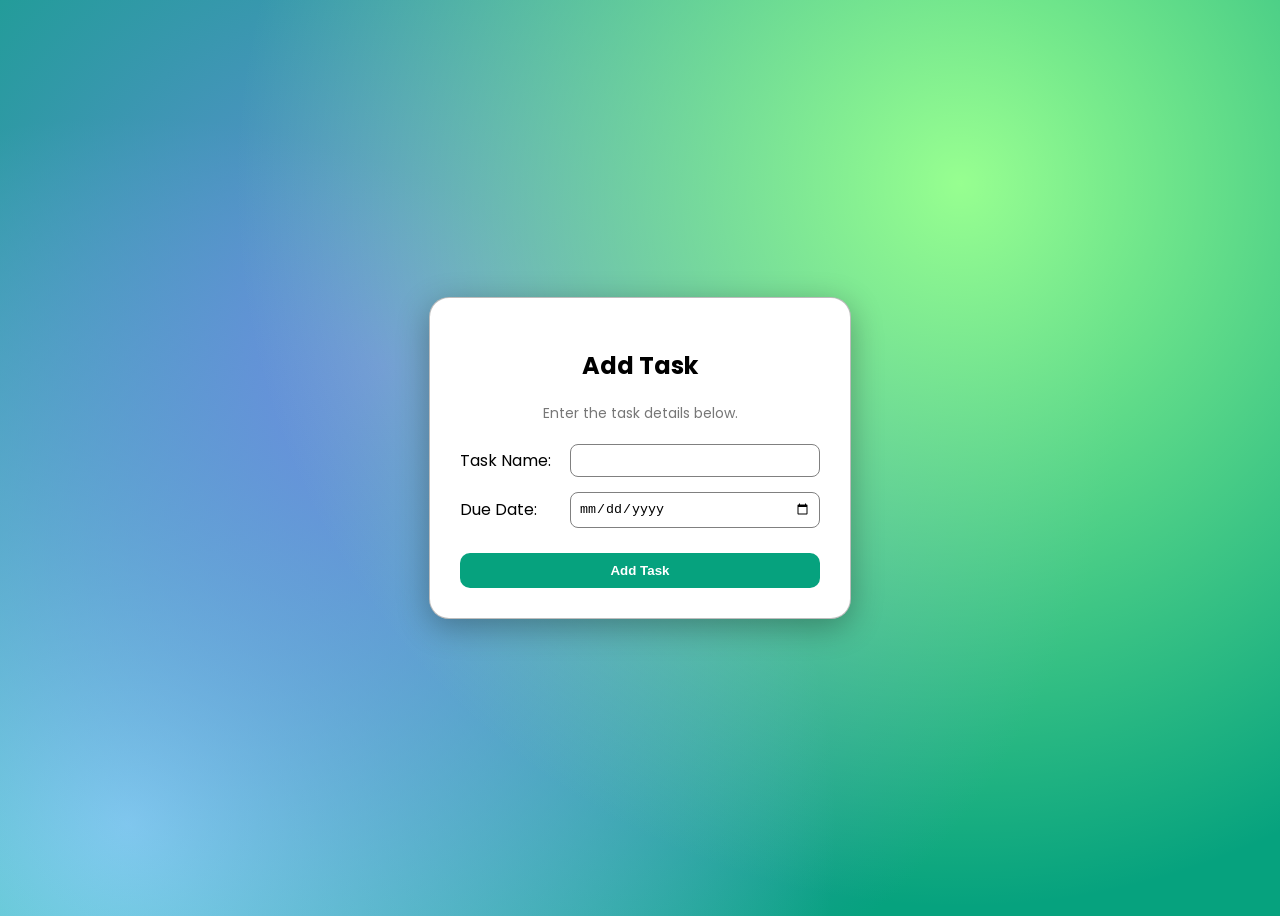
<file: task_manager_app/src/project/views/add-task.html>
<!DOCTYPE html>
<html>

<head>
    <title>Add Task | Task Manager App</title>
    <link rel="stylesheet" href="../static/css/shared.css">
    <link rel="stylesheet" href="../static/css/add_task.css">
</head>

<body class="add-task-body">

    <div id="add-task-page">
        <div id="add-task-field-design">

            <h2>Add Task</h2>
            <p class="page-description">Enter the task details below.</p>

            <form id="add-task-form">
                <div class="add-task-form">
                    <label for="task-name">Task Name:</label>
                    <input type="text" id="task-name" name="task-name" required>
                </div>

                <div class="add-task-form">
                    <label for="due-date">Due Date:</label>
                    <input type="date" id="due-date" name="due-date" required>
                </div>

                <button type="submit">Add Task</button>
            </form>

        </div>
    </div>

    <script src="../static/js/add-task.js"></script>

</body>

</html>
</file>
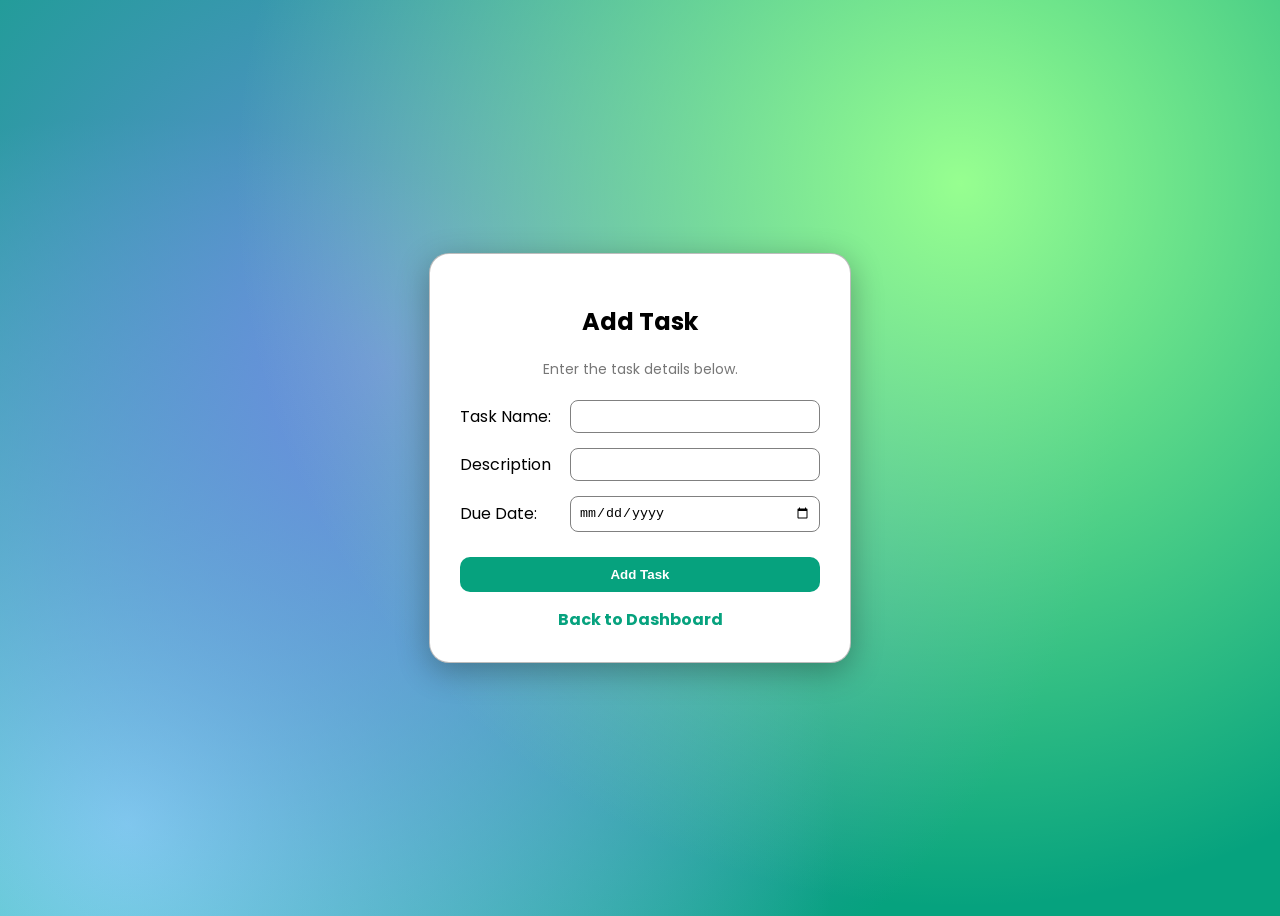
<file: task_manager_app/src/project/views/add_task.html>
<!DOCTYPE html>
<html>

<head>
    <title>Add Task | Task Manager App</title>
    <link rel="stylesheet" href="../static/css/shared.css">
    <link rel="stylesheet" href="../static/css/add_task.css">
</head>

<body class="add-task-body">

    <div id="add-task-page">
        <div id="add-task-field-design">

            <h2>Add Task</h2>
            <p class="page-description">Enter the task details below.</p>

            <form id="add-task-form">
                <div class="add-task-form">
                    <label for="task-name">Task Name:</label>
                    <input type="text" id="task-name" name="task-name" required>
                </div>

                <div class="add-task-form">
                    <label for="task-description">Description</label>
                    <input type="text" id="task-description" name="task-description" required>
                </div>

                <div class="add-task-form">
                    <label for="due-date">Due Date:</label>
                    <input type="date" id="due-date" name="due-date" required>
                </div>

                <button type="submit">Add Task</button>
            </form>

            <a class="back-link" href="dashboard.html">Back to Dashboard</a>

        </div>
    </div>

    <script src="../static/js/add_task.js"></script>

</body>

</html>
</file>
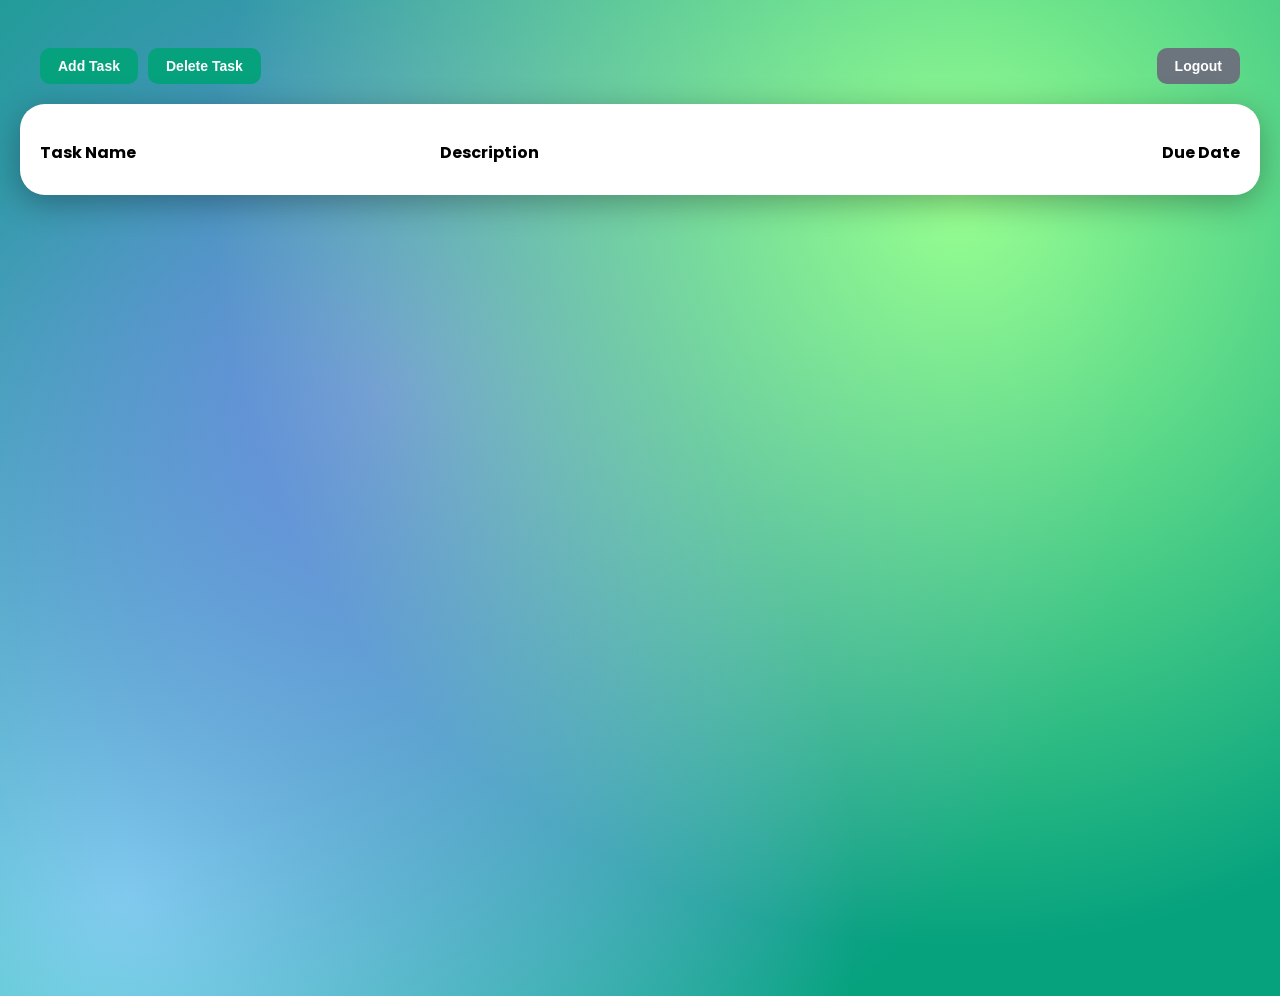
<file: task_manager_app/src/project/views/dashboard.html>
<!DOCTYPE html>
<html>

<head>
    <title>Task Manager App</title>
    <link rel="stylesheet" href="../static/css/shared.css">
    <link rel="stylesheet" href="../static/css/dashboard.css">
</head>

<body class="homepage">

    <div class="dashboard-actions">

        <div class="left-actions">
            <a class="dashboard-btn" href="add_task.html">Add Task</a>

            <button id="delete-mode-btn" class="dashboard-btn delete-btn">
                Delete Task
            </button>
        </div>

        <button id="logout-btn" class="dashboard-btn logout-btn">
            Logout
        </button>

    </div>

    <div id="display-tasks">
        <p class="task-name">Task Name</p>
        <p class="task-description">Description</p>
        <p class="due-date">Due Date</p>
    </div>

    <script src="../static/js/dashboard.js" defer></script>
    <script src="../static/js/delete_task.js" defer></script>
    <script src="../static/js/logout.js" defer></script>

</body>

</html>
</file>
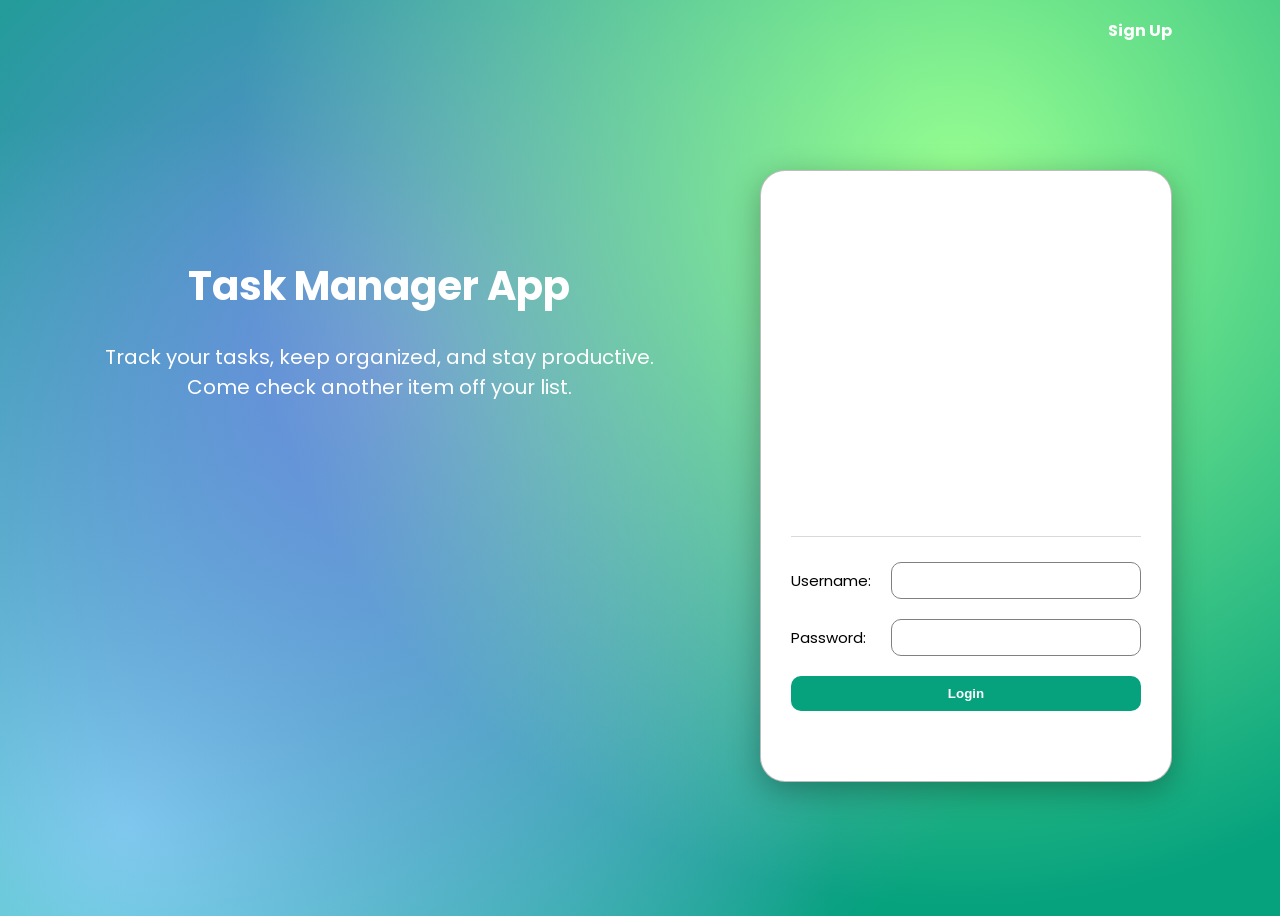
<file: task_manager_app/src/project/views/login.html>
<!DOCTYPE html>
<html>

<head>
    <title>Task Manager App</title>
    <link rel="stylesheet" href="../static/css/shared.css">
    <link rel="stylesheet" href="../static/css/login.css">
</head>

<body>
    <a id="sign-up" href="sign_up.html">Sign Up</a>
    
    <div id="main-login">
        <div id="welcome-text">
            <h1>Task Manager App</h1>
            <p>Track your tasks, keep organized, and stay productive.<br>Come check another item off your list.</p>
        </div>

        <div id="login-field-design">
            <form>
                <div class="login-form">
                    <label for="username">Username:</label>
                    <input type="text" id="username" name="username">
                </div>

                <div class="login-form">
                    <label for="password">Password:</label>
                    <input type="text" id="password" name="password">
                </div>

                <button type="button" id="login-btn">Login</button>
            </form>
        </div>
    </div>
    <script src="../static/js/login.js" defer></script>
</body>

</html>
</file>
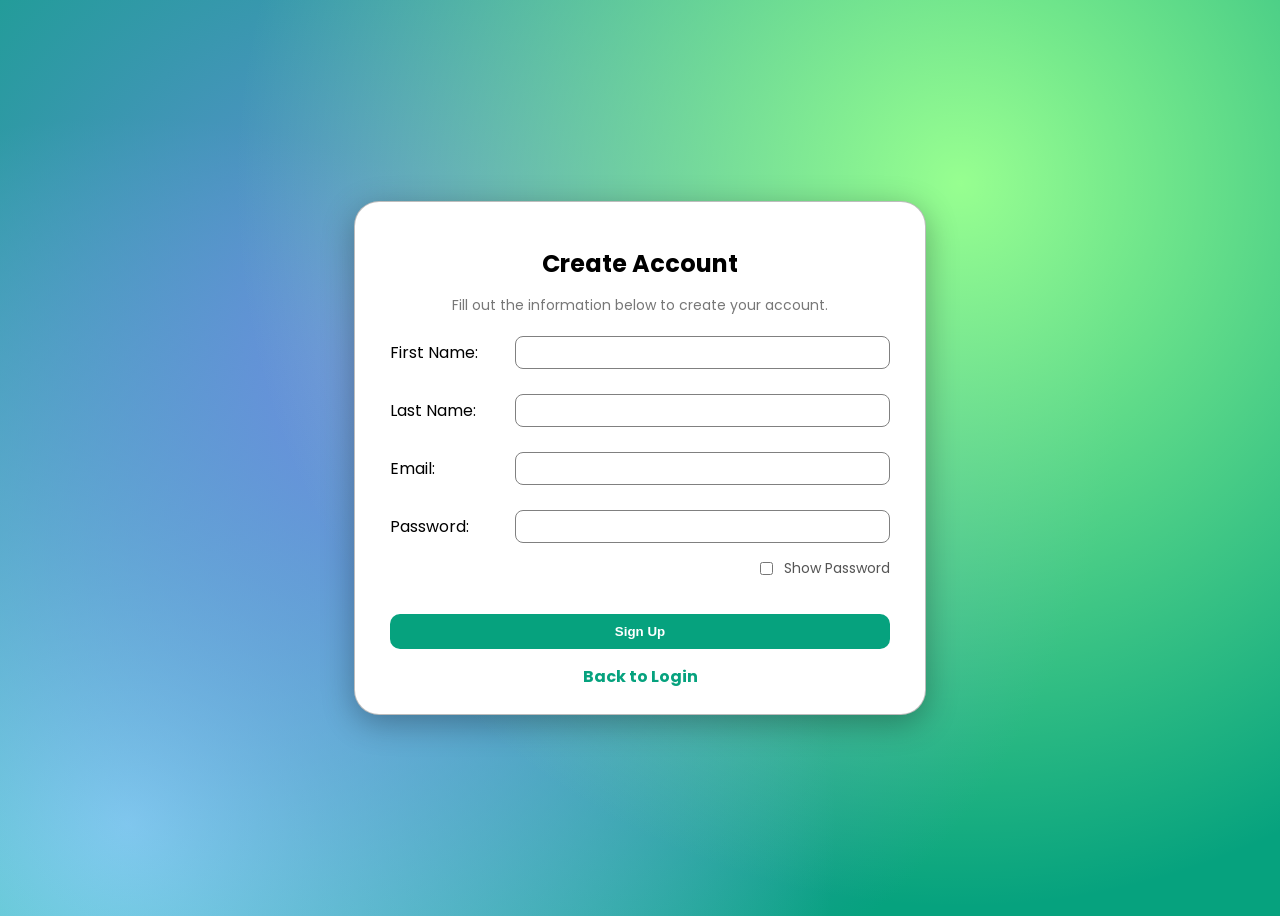
<file: task_manager_app/src/project/views/sign-up.html>
<!DOCTYPE html>
<html>

<head>
    <title>Sign Up | Task Manager App</title>
    <link rel="stylesheet" href="../static/css/shared.css">
    <link rel="stylesheet" href="../static/css/sign_up.css">
</head>

<body class="sign-up-body">

    <div id="sign-up-page">
        <div id="sign-up-field-design">

            <h2>Create Account</h2>
            <p class="page-description">
                    Fill out the information below to create your account.
            </p>

            <form id="sign-up-form">
                <div class="sign-up-form">
                    <label for="first-name">First Name:</label>
                    <input type="text" id="first-name" name="first-name" required>
                </div>

                <div class="sign-up-form">
                    <label for="last-name">Last Name:</label>
                    <input type="text" id="last-name" name="last-name" required>
                </div>

                <div class="sign-up-form">
                    <label for="email">Email:</label>
                    <input type="email" id="email" name="email" required>
                </div>

                <div class="sign-up-form">
                    <label for="password">Password:</label>
                    <input type="password" id="password" name="password" required>
                </div>

                <div class="show-password">
                    <input type="checkbox" id="show-password">
                    <label for="show-password">Show Password</label>    
                </div>

                <button type="submit" id="sign-up-btn">Sign Up</button>
            </form>

            <a class="back-link" href="login.html">Back to Login</a>

        </div>
    </div>

    <script src="../static/js/sign_up.js"></script>

</body>

</html>
</file>
<file: task_manager_app/src/project/static/css/shared.css>
@import url('https://fonts.googleapis.com/css2?family=Poppins:wght@400;700&display=swap');

body {
    font-family: 'Poppins', sans-serif;
    height: 100vh;
    background-color: #06A27E;
    background-image:
        radial-gradient(circle at 75% 20%, #97FF90 0%, transparent 60%),
        radial-gradient(circle at 30% 40%, #6D8CE1 0%, transparent 70%),
        radial-gradient(circle at 10% 90%, #87DEF3 0%, transparent 50%);
}

.page-description {
    text-align: center;
    color: #777;
    font-size: 14px;
    margin-bottom: 20px;
}

button {
    padding: 10px;
    border: none;
    border-radius: 10px;
    background-color: #06A27E;
    color: white;
    font-weight: bold;
    cursor: pointer;
}

button:hover {
    background-color: #05896b;
}

.back-link {
    display: block;
    text-align: center;
    margin-top: 15px;
    color: #06A27E;
    font-weight: bold;
    text-decoration: none;
}

.back-link:hover {
    text-decoration: underline;
}
</file>
<file: task_manager_app/src/project/static/css/add_task.css>
body.add-task-body {
    display: flex;
    justify-content: center;
    align-items: center;
    padding: 0;
}

#add-task-page {
    width: 100%;
    display: flex;
    justify-content: center;
    align-items: center;
}

#add-task-field-design {
    background-color: white;
    width: 360px;
    padding: 30px;
    border-radius: 20px;
    border: 1px solid rgba(161, 161, 161, 0.7);
    box-shadow: 0 8px 32px rgba(0, 0, 0, 0.3);
}

#add-task-field-design h2 {
    text-align: center;
    margin-bottom: 20px;
}

#add-task-form {
    display: grid;
    row-gap: 15px;
}

.add-task-form {
    display: grid;
    grid-template-columns: 100px 1fr;
    align-items: center;
    gap: 10px;
}

.add-task-form input {
    border-radius: 8px;
    border: 1px solid grey;
    padding: 8px;
}

#add-task-form button {
    margin-top: 10px;
}
</file>
<file: task_manager_app/src/project/static/css/dashboard.css>
body.homepage {
    padding: 40px;
    display: flex;
    flex-direction: column;
    align-items: center;
}

.dashboard-actions {
    width: 1200px;
    display: flex;
    justify-content: space-between;
    align-items: center;
    margin-bottom: 20px;
}

.left-actions {
    display: flex;
    gap: 10px;
}

.dashboard-btn {
    display: inline-block;
    padding: 10px 18px;
    background-color: #06A27E;
    color: white;
    border: none;
    border-radius: 10px;
    font-family: Arial, sans-serif;
    font-weight: bold;
    font-size: 14px;
    text-decoration: none;
    cursor: pointer;
}

.dashboard-btn:hover {
    background-color: #05896b;
}

.delete-btn {
    background-color: #06A27E;
}

.delete-btn:hover {
    background-color: #05896b;
}

.logout-btn {
    background-color: #6c757d;
}

.logout-btn:hover {
    background-color: #5a6268;
}

#display-tasks {
    display: grid;
    grid-template-columns: 1fr 1fr 1fr;
    align-content: center;
    background-color: white;
    padding: 20px;
    width: 1200px;
    border-radius: 25px;
    box-shadow: 0 8px 32px rgba(0, 0, 0, 0.3);
}

#display-tasks > p {
    font-weight: bold;
    margin-bottom: 10px;
}

.task-item {
    font-weight: normal !important;
    padding: 15px 0;
    margin: 0;
    border-top: 1px solid rgba(161, 161, 161, 0.3);
}

.task-name {
    text-align: left;
}

.due-date {
    text-align: right;
}

.task-checkbox {
    margin-right: 10px;
}
</file>
<file: task_manager_app/src/project/static/css/login.css>
body {
    display: grid;
    grid-template-columns: 1fr auto;
    grid-template-rows: auto 1fr;
    justify-content: end;
    align-content: center;
    padding-right: 100px;
}

form {
    display: grid;
    row-gap: 20px;
    border-top: 1px solid rgba(161, 161, 161, 0.4);
    padding-top: 25px;
}

.login-form {
    display: grid;
    grid-template-columns: 100px 1fr;
    align-items: center;
    border-radius: 25px;
}

.login-form input {
    border-radius: 10px;
    border: 1px solid grey;
    padding: 10px;
}

#login-field-design {
    font-size: 15px;
    align-content: end;
    height: 500px;
    width: 350px;
    padding: 40px 30px 70px 30px;
    border-radius: 25px;
    background-color: white;
    border: 1px solid rgba(161, 161, 161, 0.7);
    box-shadow: 0 8px 32px rgba(0, 0, 0, 0.3);
}

#welcome-text {
    font-size: 20px;
    color: white;
    text-align: center;
    align-content: center;
    padding-right: 10px;
    padding-bottom: 300px;
}

#sign-up {
    font-weight: bold;
    color: white;
    padding-top: 10px;
    grid-column: 2;
    grid-row: 1;
    text-align: right;
    text-decoration: none;
}

#main-login {
    grid-column: 1 / span 2;
    grid-row: 2;
    display: grid;
    grid-template-columns: 1fr auto;
    align-items: center;
}
</file>
<file: task_manager_app/src/project/static/css/sign_up.css>
body.sign-up-body {
    display: flex;
    justify-content: center;
    align-items: center;
    padding: 0;
}

#sign-up-page {
    display: grid;
    place-items: center;
}

#sign-up-field-design {
    background-color: white;
    width: 500px;
    padding: 25px 35px;
    border-radius: 25px;
    border: 1px solid rgba(161, 161, 161, 0.7);
    box-shadow: 0 8px 32px rgba(0, 0, 0, 0.3);
}

#sign-up-field-design h2 {
    text-align: center;
    margin-bottom: 10px;
}

#sign-up-form {
    display: grid;
    row-gap: 15px;
    margin-top: 15px;
}

.sign-up-form {
    display: grid;
    grid-template-columns: 110px 1fr;
    align-items: center;
    gap: 15px;
    margin-bottom: 10px;
}

.sign-up-form input {
    border-radius: 8px;
    border: 1px solid grey;
    padding: 8px;
}

#sign-up-form button {
    margin-top: 10px;
}

.show-password {
    display: flex;
    justify-content: flex-end;
    align-items: center;
    gap: 8px;
    margin-top: -10px;
    margin-bottom: 10px;
    font-size: 14px;
}

.show-password input {
    cursor: pointer;
}

.show-password label {
    cursor: pointer;
    color: #555;
}
</file>
